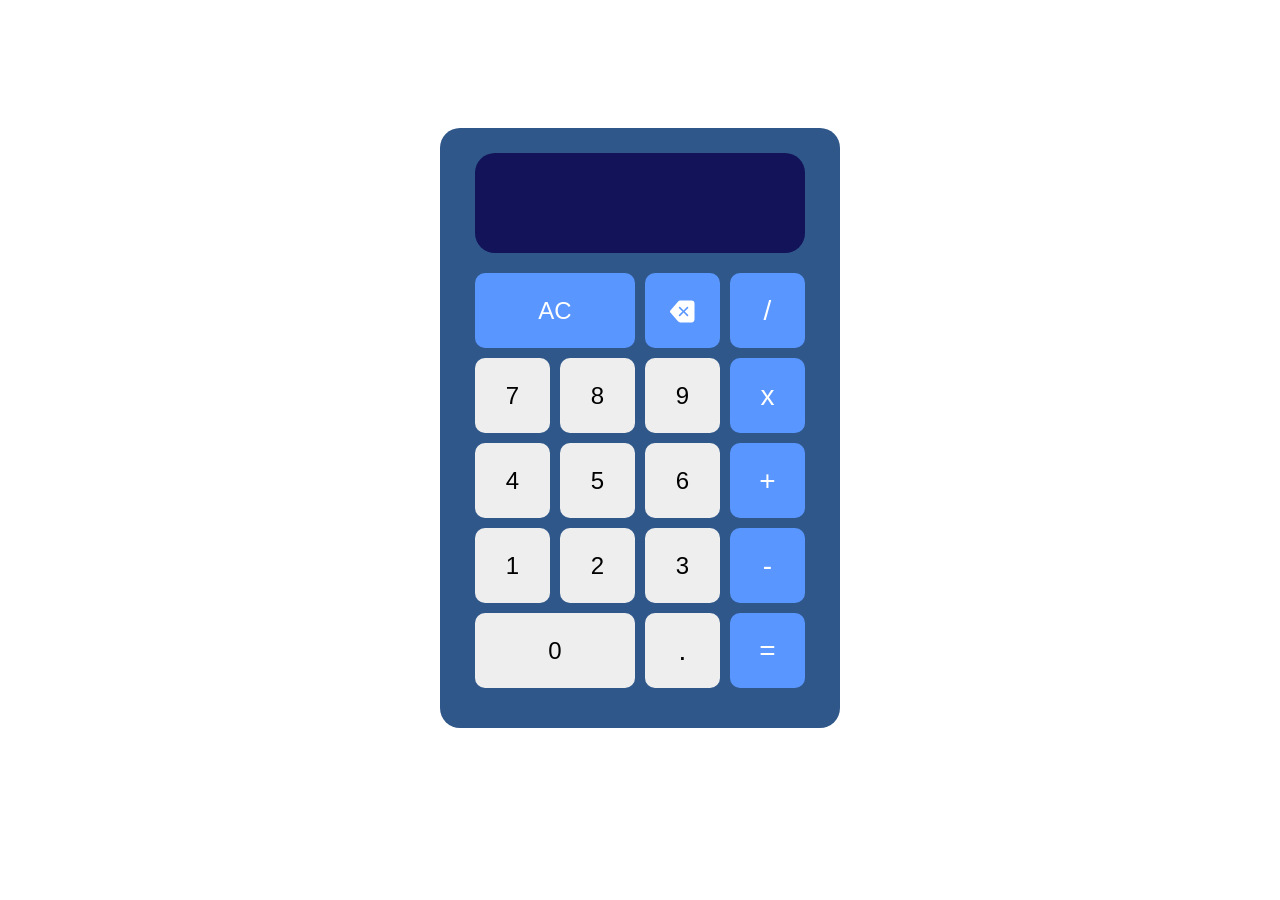
<file: calculate/calculate.html>
<!doctype html>
<html lang="en">
  <head>
    <meta charset="UTF-8" />
    <meta name="viewport" content="width=device-width, initial-scale=1.0" />
    <title>Calculate</title>
    <link rel="stylesheet" href="calculate.css">
  </head>
  <body>
    <div class="container">
      <div class="calculate">
        <div class="result">
          <P class="text"></P>
        </div>
        <div class="btns">
            <div class="three-part top">
            <div class="ac">
                <button class="btn ac">AC</button>
            </div>    
                <button class="btn back-space">
                  <svg xmlns="http://www.w3.org/2000/svg" width="25" height="25" fill="currentColor" class="bi bi-backspace-fill" viewBox="0 0 16 16">
                    <path d="M15.683 3a2 2 0 0 0-2-2h-7.08a2 2 0 0 0-1.519.698L.241 7.35a1 1 0 0 0 0 1.302l4.843 5.65A2 2 0 0 0 6.603 15h7.08a2 2 0 0 0 2-2zM5.829 5.854a.5.5 0 1 1 .707-.708l2.147 2.147 2.146-2.147a.5.5 0 1 1 .707.708L9.39 8l2.146 2.146a.5.5 0 0 1-.707.708L8.683 8.707l-2.147 2.147a.5.5 0 0 1-.707-.708L7.976 8z"/>
                  </svg>
                </button>
                <button class="btn operater divide">/</button>
            </div>
                <div class="numbers">
                <button class="btn number seven">7</button>
                <button class="btn number eight">8</button>
                <button class="btn number nine">9</button>
                <button class="btn operater multy">x</button>
                <button class="btn number four">4</button>
                <button class="btn number five">5</button>
                <button class="btn number six">6</button>
                <button class="btn operater plus">+</button>
                <button class="btn number one">1</button>
                <button class="btn number two">2</button>
                <button class="btn number three">3</button>
                <button class="btn operater minuse">-</button>
            </div>
            <div class="three-part bottom">
               <div class="zero">
                 <button class="btn number zero">0</button>
               </div>
                <button class="btn dot">.</button>
                <button class="btn operater equale">=</button>
            </div>
        </div>
      </div>
    </div>

    <script src="calculate.js"></script>
  </body>
</html>
</file>
<file: calculate/calculate.css>
body {
  margin: 0px;
  padding: 0px;
}

.container {
  display: flex;
  justify-content: center;
  align-items: center;
}

.calculate {
  display: flex;
  flex-direction: column;
  align-items: center;
  width: 400px;
  height: 600px;
  background-color: #2f578a;
  margin-top: 10%;
  border-radius: 20px;
}

.result {
  display:flex;
  justify-content: end;
  align-items: center;
  width: 330px;
  height: 100px;
  background-color: #121358;
  margin-top: 25px;
  border-radius: 20px;
}

p{
  color:white;
  margin-right: 20px;
  font-size:35px;
}

.three-part {
  display: grid;
  grid-template-rows: 75px;
  grid-template-columns: auto 75px 75px;
  gap: 10px;
}


.numbers {
  display: grid;
  grid-template-rows: 75px 75px 75px;
  grid-template-columns: 75px 75px 75px 75px;
  gap: 10px;
  margin-top: 10px;
  margin-bottom: 10px;
}

.btns {
  margin-top: 20px;
}

.top button,
.operater button{
  background-color: #5996FF;
  color:white;
}

button {
  transition: background-color 0.5s ease-in-out,transform 0.3s ease-in-out;
}

.ac button,
.zero button {
  width: 160px;
}

.btn {
  width: 75px;
  height: 75px;
  border-radius: 10px;
  background-color: #eeeeee;
  border: none;
  font-size: 24px;
  
}

.operater{
  width: 75px;
  height: 75px;
  border-radius: 10px;
  background-color: #5996FF;
  border: none;
  font-size: 28px;
  color: white;
}

svg{
  margin-top: 7px;
}

.dot {
  font-size: 28px;
}

button:hover {
  opacity: 0.7;
  cursor: pointer;
}

button:active{
  transform: scale(0.8);
}
</file>
